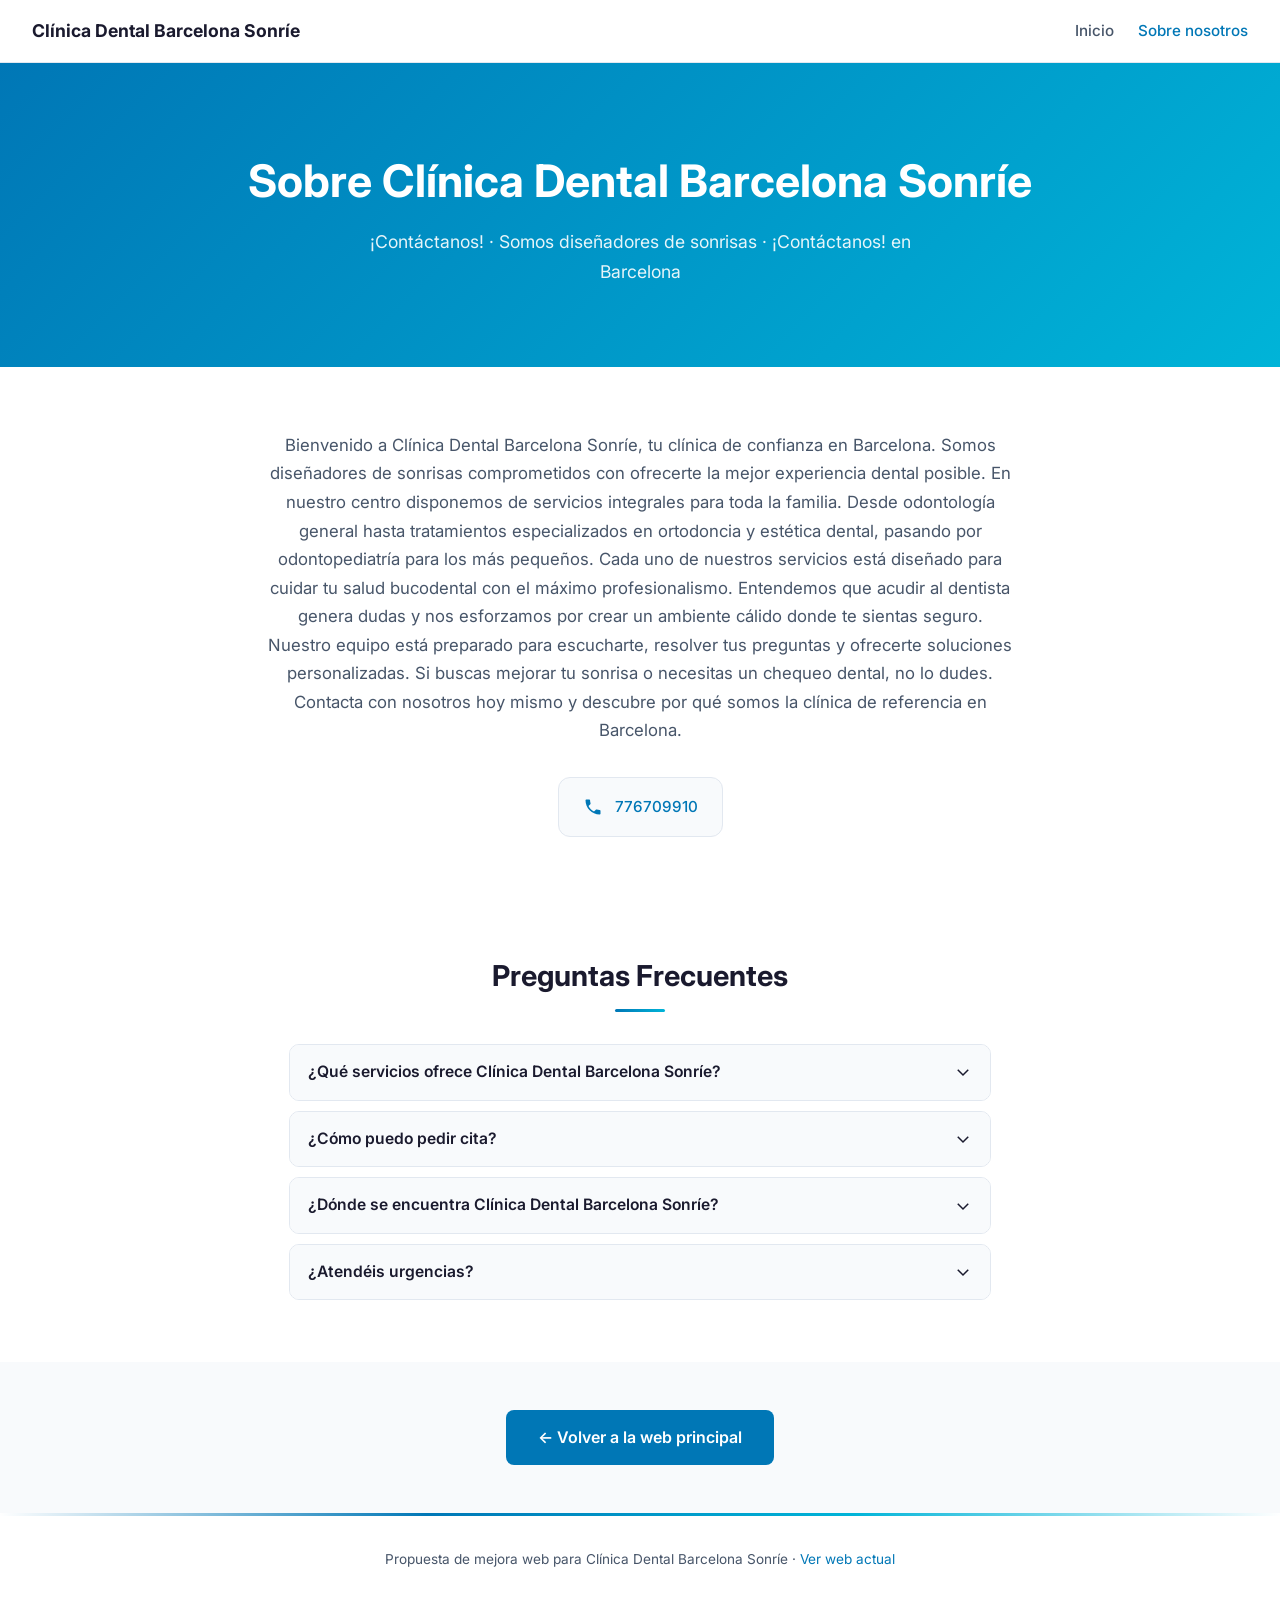
<file: nosotros.html>
<!DOCTYPE html>
<html lang="es">
<head>
<meta charset="UTF-8">
<meta name="viewport" content="width=device-width,initial-scale=1.0">
<title>Sobre Clínica Dental Barcelona Sonríe | Barcelona</title>
<meta name="description" content="Conoce a Clínica Dental Barcelona Sonríe en Barcelona. ¡Contáctanos!, Somos diseñadores de sonrisas.">
<meta property="og:title" content="Sobre Clínica Dental Barcelona Sonríe">
<meta property="og:type" content="website">
<meta property="og:locale" content="es_ES">
<meta name="robots" content="noindex,nofollow">
<link rel="preconnect" href="https://fonts.bunny.net" crossorigin>
<link href="https://fonts.bunny.net/css?family=inter:400,500,600,700&display=swap" rel="stylesheet">
<style>
*{margin:0;padding:0;box-sizing:border-box}
:root{--primary:#0077B6;--accent:#00B4D8;--text:#1a1a2e;--muted:#475569;--bg:#ffffff;--surface:#f8fafc;--border:#e2e8f0}
body{font-family:'Inter',system-ui,-apple-system,sans-serif;color:var(--text);line-height:1.7;background:var(--bg);-webkit-font-smoothing:antialiased}
a{color:var(--primary);text-decoration:none}
a:hover{text-decoration:underline}

/* NAV */
.kn-nav{background:var(--bg);border-bottom:1px solid var(--border);padding:1rem 2rem;display:flex;align-items:center;justify-content:space-between;position:sticky;top:0;z-index:100;backdrop-filter:blur(12px);background:rgba(255,255,255,0.9)}
.kn-nav-brand{font-weight:700;font-size:1.1rem;color:var(--text)}
.kn-nav-links{display:flex;gap:1.5rem;font-size:0.95rem}
.kn-nav-links a{color:var(--muted);font-weight:500;transition:color 0.2s}
.kn-nav-links a:hover,.kn-nav-links a.active{color:var(--primary);text-decoration:none}

/* HERO */
.kn-hero{background:linear-gradient(135deg,var(--primary),var(--accent));color:#fff;padding:clamp(3rem,8vw,5rem) 2rem;text-align:center}
.kn-hero h1{font-size:clamp(1.8rem,4vw,2.8rem);font-weight:700;margin-bottom:0.5rem}
.kn-hero p{font-size:1.1rem;opacity:0.9;max-width:600px;margin:0 auto}

/* ABOUT */
.kn-about{max-width:800px;margin:0 auto;padding:clamp(2.5rem,5vw,4rem) 1.5rem}
.kn-about p{font-size:1.05rem;color:var(--muted);text-align:center;margin-bottom:2rem}
.kn-contact-cards{display:flex;flex-wrap:wrap;justify-content:center;gap:1.5rem;margin-top:2rem}
.kn-card{display:flex;align-items:center;gap:0.75rem;padding:1rem 1.5rem;border:1px solid var(--border);border-radius:12px;background:var(--surface);transition:border-color 0.3s,box-shadow 0.3s}
.kn-card:hover{border-color:var(--primary);box-shadow:0 4px 12px rgba(0,0,0,0.06)}
.kn-card svg{flex-shrink:0;color:var(--primary)}
.kn-card span,.kn-card a{font-size:0.95rem;font-weight:500}

/* FAQ */
.kn-faq{max-width:750px;margin:0 auto;padding:clamp(2rem,4vw,3.5rem) 1.5rem}
.kn-faq h2{text-align:center;font-size:clamp(1.4rem,3vw,1.8rem);margin-bottom:0.5rem}
.kn-faq .sub{text-align:center;display:block;width:50px;height:3px;background:linear-gradient(90deg,var(--primary),var(--accent));margin:0 auto 2rem;border-radius:2px}
details{margin-bottom:10px;border:1px solid var(--border);border-radius:10px;overflow:hidden;transition:border-color 0.3s}
details[open]{border-color:var(--primary)}
summary{padding:14px 18px;cursor:pointer;font-weight:600;font-size:0.98rem;background:var(--surface);display:flex;justify-content:space-between;align-items:center;list-style:none;transition:background 0.2s}
summary:hover{background:#f1f5f9}
summary::-webkit-details-marker{display:none}
summary::marker{display:none}
summary svg{transition:transform 0.3s;flex-shrink:0;margin-left:12px}
details[open] summary svg{transform:rotate(180deg)}
.faq-answer{padding:0 18px 14px;color:var(--muted);font-size:0.95rem}

/* CTA */
.kn-cta{text-align:center;padding:clamp(2rem,4vw,3rem) 1.5rem;background:var(--surface)}
.kn-cta a{display:inline-block;padding:14px 32px;background:var(--primary);color:#fff;border-radius:8px;font-weight:600;font-size:1rem;transition:transform 0.2s,box-shadow 0.2s;text-decoration:none}
.kn-cta a:hover{transform:translateY(-2px);box-shadow:0 6px 20px rgba(0,0,0,0.15)}

/* FOOTER */
.kn-footer{text-align:center;padding:2rem;font-size:0.85rem;color:var(--muted);border-top:3px solid;border-image:linear-gradient(90deg,transparent,var(--primary),var(--accent),transparent) 1}

@media(max-width:600px){
  .kn-nav{padding:0.75rem 1rem}
  .kn-contact-cards{flex-direction:column;align-items:stretch}
}
</style>
</head>
<body>
<nav class="kn-nav">
  <span class="kn-nav-brand">Clínica Dental Barcelona Sonríe</span>
  <div class="kn-nav-links">
    <a href="index.html">Inicio</a>
    <a href="nosotros.html" class="active">Sobre nosotros</a>
  </div>
</nav>

<div class="kn-hero">
  <h1>Sobre Clínica Dental Barcelona Sonríe</h1>
  <p>¡Contáctanos! · Somos diseñadores de sonrisas · ¡Contáctanos! en Barcelona</p>
</div>

<section class="kn-about">
  <p>Bienvenido a Clínica Dental Barcelona Sonríe, tu clínica de confianza en Barcelona. Somos diseñadores de sonrisas comprometidos con ofrecerte la mejor experiencia dental posible.

En nuestro centro disponemos de servicios integrales para toda la familia. Desde odontología general hasta tratamientos especializados en ortodoncia y estética dental, pasando por odontopediatría para los más pequeños. Cada uno de nuestros servicios está diseñado para cuidar tu salud bucodental con el máximo profesionalismo.

Entendemos que acudir al dentista genera dudas y nos esforzamos por crear un ambiente cálido donde te sientas seguro. Nuestro equipo está preparado para escucharte, resolver tus preguntas y ofrecerte soluciones personalizadas.

Si buscas mejorar tu sonrisa o necesitas un chequeo dental, no lo dudes. Contacta con nosotros hoy mismo y descubre por qué somos la clínica de referencia en Barcelona.</p>
  <div class="kn-contact-cards">
    <div class="kn-card"><svg width="20" height="20" fill="currentColor" viewBox="0 0 24 24"><path d="M6.62 10.79c1.44 2.83 3.76 5.14 6.59 6.59l2.2-2.2c.27-.27.67-.36 1.02-.24 1.12.37 2.33.57 3.57.57.55 0 1 .45 1 1V20c0 .55-.45 1-1 1-9.39 0-17-7.61-17-17 0-.55.45-1 1-1h3.5c.55 0 1 .45 1 1 0 1.25.2 2.45.57 3.57.11.35.03.74-.25 1.02l-2.2 2.2z"/></svg><a href="tel:776709910">776709910</a></div>
    
    
  </div>
</section>

<section class="kn-faq">
  <h2>Preguntas Frecuentes</h2>
  <span class="sub"></span>
  
      <details>
        <summary>¿Qué servicios ofrece Clínica Dental Barcelona Sonríe?<svg width="18" height="18" fill="none" stroke="currentColor" stroke-width="2" viewBox="0 0 24 24"><path d="M19 9l-7 7-7-7"/></svg></summary>
        <div class="faq-answer">Clínica Dental Barcelona Sonríe ofrece una amplia gama de servicios de salud en Barcelona, incluyendo ¡contáctanos!, somos diseñadores de sonrisas, ¡contáctanos!. Nuestro equipo proporciona atención personalizada y de calidad.</div>
      </details>
      <details>
        <summary>¿Cómo puedo pedir cita?<svg width="18" height="18" fill="none" stroke="currentColor" stroke-width="2" viewBox="0 0 24 24"><path d="M19 9l-7 7-7-7"/></svg></summary>
        <div class="faq-answer">Puedes pedir cita en Clínica Dental Barcelona Sonríe llamando al 776709910. Visita nuestra web para más información.</div>
      </details>
      <details>
        <summary>¿Dónde se encuentra Clínica Dental Barcelona Sonríe?<svg width="18" height="18" fill="none" stroke="currentColor" stroke-width="2" viewBox="0 0 24 24"><path d="M19 9l-7 7-7-7"/></svg></summary>
        <div class="faq-answer">Clínica Dental Barcelona Sonríe está en Barcelona. Ofrecemos un entorno profesional y acogedor.</div>
      </details>
      <details>
        <summary>¿Atendéis urgencias?<svg width="18" height="18" fill="none" stroke="currentColor" stroke-width="2" viewBox="0 0 24 24"><path d="M19 9l-7 7-7-7"/></svg></summary>
        <div class="faq-answer">Para urgencias y disponibilidad, contacta directamente con Clínica Dental Barcelona Sonríe llamando al 776709910.</div>
      </details>
</section>

<div class="kn-cta">
  <a href="index.html">← Volver a la web principal</a>
</div>

<footer class="kn-footer">
  <p>Propuesta de mejora web para Clínica Dental Barcelona Sonríe · <a href="https://barcelonasonrie.com" target="_blank" rel="noopener">Ver web actual</a></p>
</footer>
</body>
</html>
</file>
